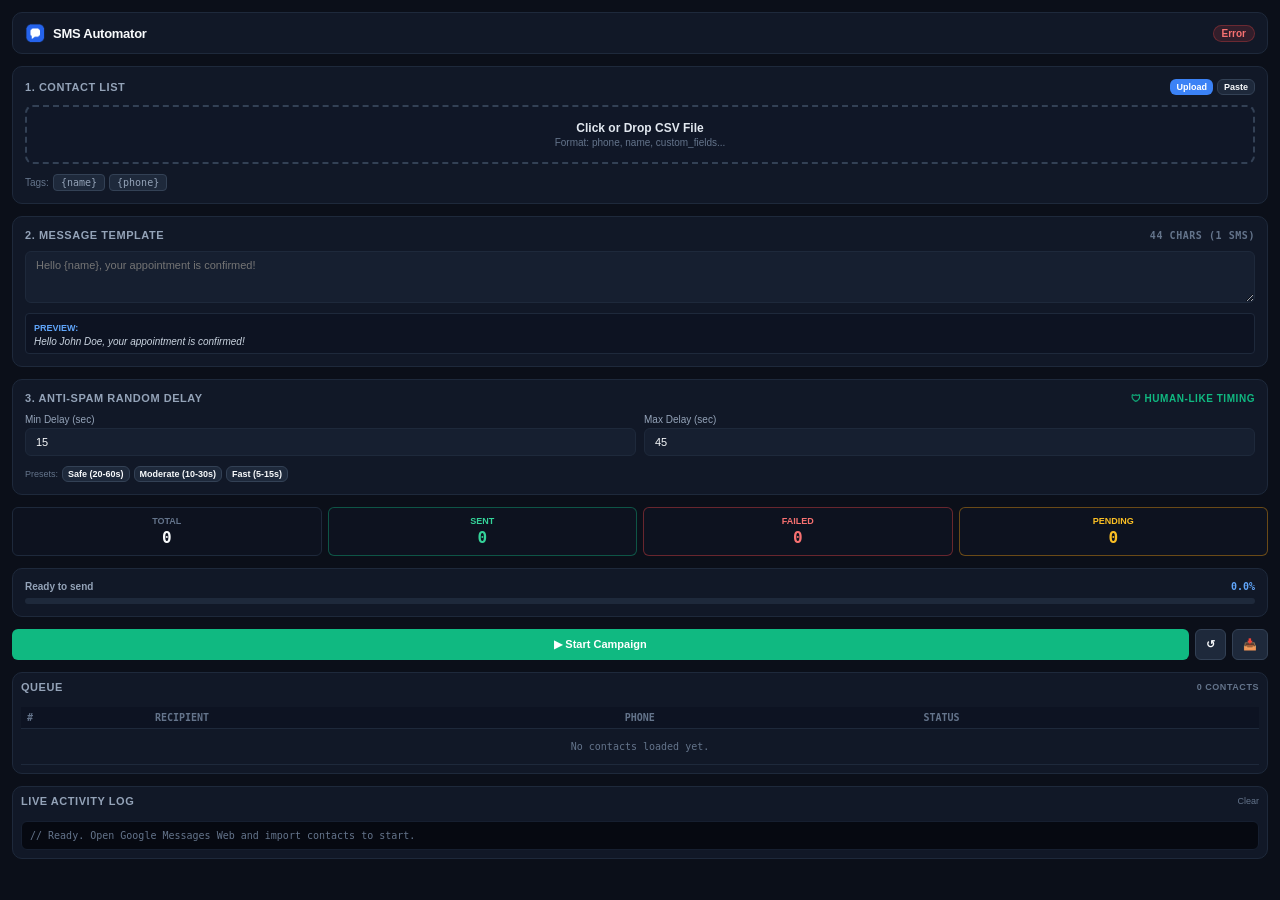
<file: chrome_extension/sidepanel.html>
<!DOCTYPE html>
<html lang="en">
<head>
    <meta charset="UTF-8">
    <meta name="viewport" content="width=device-width, initial-scale=1.0">
    <title>SMS Automator</title>
    <link rel="stylesheet" href="sidepanel.css">
</head>
<body>

    <!-- Header & Tab Connection Status -->
    <div class="card" style="padding: 10px 12px;">
        <div style="display: flex; align-items: center; justify-content: space-between;">
            <div style="display: flex; align-items: center; gap: 8px;">
                <img src="icons/icon-48.png" alt="Logo" style="width: 20px; height: 20px; border-radius: 4px;">
                <span style="font-weight: 800; font-size: 13px; letter-spacing: -0.02em;">SMS Automator</span>
            </div>
            <span id="tabStatusBadge" class="badge badge-amber">Checking Tab...</span>
        </div>
        <div id="tabNotice" style="display: none; font-size: 10px; color: #94a3b8; background: #0f172a; padding: 6px 8px; border-radius: 4px; border: 1px solid #1e293b; align-items: center; justify-content: space-between;">
            <span>Please open Google Messages Web</span>
            <button id="btnOpenMessages" class="btn btn-primary" style="padding: 3px 8px; font-size: 10px;">Open Tab</button>
        </div>
    </div>

    <!-- Step 1: Contacts Importer -->
    <div class="card">
        <div class="card-title">
            <span>1. Contact List</span>
            <div style="display: flex; gap: 4px;">
                <button id="btnTabUpload" class="btn btn-primary" style="padding: 2px 6px; font-size: 9px;">Upload</button>
                <button id="btnTabManual" class="btn btn-secondary" style="padding: 2px 6px; font-size: 9px;">Paste</button>
            </div>
        </div>

        <!-- Upload View -->
        <div id="viewUpload">
            <div id="dropzone" class="dropzone">
                <input type="file" id="fileInput" accept=".csv,.txt" style="display: none;">
                <p style="font-weight: 600; color: #e2e8f0;">Click or Drop CSV File</p>
                <p style="font-size: 10px; color: #64748b; margin-top: 2px;">Format: phone, name, custom_fields...</p>
            </div>
        </div>

        <!-- Manual Paste View -->
        <div id="viewManual" style="display: none;">
            <textarea id="manualInput" rows="3" placeholder="+12345678901, John Doe&#10;+19876543210, Alice Smith"></textarea>
            <button id="btnLoadManual" class="btn btn-secondary" style="width: 100%; margin-top: 6px;">Load Pasted Numbers</button>
        </div>

        <!-- Dynamic Tags -->
        <div id="tagPillsContainer" style="display: flex; flex-wrap: wrap; gap: 4px; align-items: center;">
            <span style="font-size: 10px; color: #64748b;">Tags:</span>
            <button class="tag-pill" data-tag="{name}">{name}</button>
            <button class="tag-pill" data-tag="{phone}">{phone}</button>
        </div>
    </div>

    <!-- Step 2: Message Template -->
    <div class="card">
        <div class="card-title">
            <span>2. Message Template</span>
            <span id="charCount" style="font-size: 10px; font-family: monospace; color: #64748b;">0 chars</span>
        </div>
        <textarea id="messageTemplate" rows="3" placeholder="Hello {name}, your appointment is confirmed!"></textarea>
        
        <!-- Live Preview -->
        <div style="background: #0d1322; padding: 6px 8px; border-radius: 4px; border: 1px solid #1e293b;">
            <span style="font-size: 9px; font-weight: 700; color: #60a5fa; text-transform: uppercase;">Preview:</span>
            <p id="previewText" style="font-size: 10px; color: #cbd5e1; margin-top: 2px; font-style: italic;">Hello John Doe, your appointment is confirmed!</p>
        </div>
    </div>

    <!-- Step 3: Anti-Spam & Random Delay Settings -->
    <div class="card">
        <div class="card-title">
            <span>3. Anti-Spam Random Delay</span>
            <span style="font-size: 10px; color: #10b981;">🛡 Human-like timing</span>
        </div>
        <div style="display: grid; grid-template-columns: 1fr 1fr; gap: 8px;">
            <div>
                <label style="font-size: 10px; color: #94a3b8; display: block; margin-bottom: 3px;">Min Delay (sec)</label>
                <input type="number" id="minDelay" value="15" min="2" max="300">
            </div>
            <div>
                <label style="font-size: 10px; color: #94a3b8; display: block; margin-bottom: 3px;">Max Delay (sec)</label>
                <input type="number" id="maxDelay" value="45" min="2" max="300">
            </div>
        </div>
        <div style="display: flex; gap: 4px; align-items: center;">
            <span style="font-size: 9px; color: #64748b;">Presets:</span>
            <button type="button" class="btn btn-secondary preset-btn" style="padding: 2px 5px; font-size: 9px;" data-min="20" data-max="60">Safe (20-60s)</button>
            <button type="button" class="btn btn-secondary preset-btn" style="padding: 2px 5px; font-size: 9px;" data-min="10" data-max="30">Moderate (10-30s)</button>
            <button type="button" class="btn btn-secondary preset-btn" style="padding: 2px 5px; font-size: 9px;" data-min="5" data-max="15">Fast (5-15s)</button>
        </div>
    </div>

    <!-- KPI Stats -->
    <div class="stats-grid">
        <div class="stat-box">
            <div class="stat-label">Total</div>
            <div id="statTotal" class="stat-value">0</div>
        </div>
        <div class="stat-box" style="border-color: rgba(16, 185, 129, 0.4);">
            <div class="stat-label" style="color: #34d399;">Sent</div>
            <div id="statSent" class="stat-value" style="color: #34d399;">0</div>
        </div>
        <div class="stat-box" style="border-color: rgba(239, 68, 68, 0.4);">
            <div class="stat-label" style="color: #f87171;">Failed</div>
            <div id="statFailed" class="stat-value" style="color: #f87171;">0</div>
        </div>
        <div class="stat-box" style="border-color: rgba(245, 158, 11, 0.4);">
            <div class="stat-label" style="color: #fbbf24;">Pending</div>
            <div id="statPending" class="stat-value" style="color: #fbbf24;">0</div>
        </div>
    </div>

    <!-- Progress & Countdown Banner -->
    <div class="card" style="gap: 6px;">
        <div style="display: flex; justify-content: space-between; font-size: 10px;">
            <span id="campaignStatusLabel" style="color: #94a3b8; font-weight: 600;">Ready to send</span>
            <span id="progressPercent" style="font-family: monospace; font-weight: 700; color: #60a5fa;">0.0%</span>
        </div>
        <div class="progress-container">
            <div id="progressBar" class="progress-bar"></div>
        </div>
        <div id="countdownBanner" style="display: none; background: rgba(59, 130, 246, 0.15); border: 1px solid rgba(59, 130, 246, 0.3); padding: 5px 8px; border-radius: 4px; font-size: 10px; color: #93c5fd; justify-content: space-between; align-items: center;">
            <span>⏳ Anti-Spam Pause in progress...</span>
            <span id="countdownTimer" style="font-weight: 800; font-family: monospace; background: #1e3a8a; color: #fff; padding: 1px 6px; border-radius: 3px;">0s</span>
        </div>
    </div>

    <!-- Campaign Action Controls -->
    <div style="display: flex; gap: 6px;">
        <button id="btnStart" class="btn btn-success" style="flex: 1; padding: 8px;">
            <span>▶ Start Campaign</span>
        </button>
        <button id="btnPause" class="btn btn-warning" style="display: none; flex: 1; padding: 8px;">
            <span>⏸ Pause</span>
        </button>
        <button id="btnResume" class="btn btn-success" style="display: none; flex: 1; padding: 8px;">
            <span>▶ Resume</span>
        </button>
        <button id="btnStop" class="btn btn-danger" style="display: none; padding: 8px 12px;">
            <span>⏹ Stop</span>
        </button>
        <button id="btnReset" class="btn btn-secondary" style="padding: 8px 10px;" title="Reset Status">
            <span>↺</span>
        </button>
        <button id="btnExport" class="btn btn-secondary" style="padding: 8px 10px;" title="Export CSV">
            <span>📥</span>
        </button>
    </div>

    <!-- Contacts Queue Table -->
    <div class="card" style="padding: 8px; max-height: 180px; overflow-y: auto;">
        <div class="card-title" style="margin-bottom: 4px;">
            <span>Queue</span>
            <span id="queueCount" style="font-size: 9px; color: #64748b;">0 contacts</span>
        </div>
        <table>
            <thead>
                <tr>
                    <th>#</th>
                    <th>Recipient</th>
                    <th>Phone</th>
                    <th>Status</th>
                </tr>
            </thead>
            <tbody id="queueTbody">
                <tr>
                    <td colspan="4" style="text-align: center; color: #64748b; padding: 12px 0;">No contacts loaded yet.</td>
                </tr>
            </tbody>
        </table>
    </div>

    <!-- Activity Log -->
    <div class="card" style="padding: 8px;">
        <div class="card-title" style="margin-bottom: 4px;">
            <span>Live Activity Log</span>
            <button id="btnClearLog" style="background: none; border: none; color: #64748b; font-size: 9px; cursor: pointer;">Clear</button>
        </div>
        <div id="terminal" class="terminal">
            <div style="color: #64748b;">// Ready. Open Google Messages Web and import contacts to start.</div>
        </div>
    </div>

    <script src="sidepanel.js"></script>
</body>
</html>
</file>
<file: chrome_extension/sidepanel.css>
:root {
    --bg-main: #0b0f19;
    --bg-card: #111827;
    --bg-card-hover: #1f2937;
    --bg-input: #161f30;
    --border-color: #1e293b;
    --text-primary: #f8fafc;
    --text-secondary: #94a3b8;
    --text-muted: #64748b;
    --accent-blue: #3b82f6;
    --accent-emerald: #10b981;
    --accent-amber: #f59e0b;
    --accent-rose: #ef4444;
}

* {
    box-sizing: border-box;
    margin: 0;
    padding: 0;
}

body {
    font-family: -apple-system, BlinkMacSystemFont, "Segoe UI", Roboto, Helvetica, Arial, sans-serif;
    background-color: var(--bg-main);
    color: var(--text-primary);
    font-size: 12px;
    padding: 12px;
    display: flex;
    flex-direction: column;
    gap: 12px;
    min-width: 320px;
    overflow-x: hidden;
}

/* Custom Scrollbars */
::-webkit-scrollbar {
    width: 5px;
    height: 5px;
}
::-webkit-scrollbar-track {
    background: #090d16;
}
::-webkit-scrollbar-thumb {
    background: #1e293b;
    border-radius: 4px;
}
::-webkit-scrollbar-thumb:hover {
    background: #334155;
}

.card {
    background: var(--bg-card);
    border: 1px solid var(--border-color);
    border-radius: 10px;
    padding: 12px;
    display: flex;
    flex-direction: column;
    gap: 10px;
}

.card-title {
    font-size: 11px;
    font-weight: 700;
    text-transform: uppercase;
    letter-spacing: 0.05em;
    color: var(--text-secondary);
    display: flex;
    align-items: center;
    justify-content: space-between;
}

.badge {
    padding: 2px 8px;
    border-radius: 9999px;
    font-size: 10px;
    font-weight: 600;
    display: inline-flex;
    align-items: center;
    gap: 4px;
}
.badge-emerald { background: rgba(16, 185, 129, 0.15); color: #34d399; border: 1px solid rgba(16, 185, 129, 0.3); }
.badge-amber { background: rgba(245, 158, 11, 0.15); color: #fbbf24; border: 1px solid rgba(245, 158, 11, 0.3); }
.badge-rose { background: rgba(239, 68, 68, 0.15); color: #f87171; border: 1px solid rgba(239, 68, 68, 0.3); }
.badge-blue { background: rgba(59, 130, 246, 0.15); color: #60a5fa; border: 1px solid rgba(59, 130, 246, 0.3); }
.badge-gray { background: #1e293b; color: #94a3b8; border: 1px solid #334155; }

/* Buttons */
.btn {
    border: none;
    border-radius: 6px;
    font-size: 11px;
    font-weight: 600;
    padding: 7px 12px;
    cursor: pointer;
    display: inline-flex;
    align-items: center;
    justify-content: center;
    gap: 6px;
    transition: all 0.15s ease;
}
.btn-primary { background: var(--accent-blue); color: #fff; }
.btn-primary:hover { background: #2563eb; }
.btn-success { background: var(--accent-emerald); color: #fff; }
.btn-success:hover { background: #059669; }
.btn-warning { background: var(--accent-amber); color: #fff; }
.btn-warning:hover { background: #d97706; }
.btn-danger { background: var(--accent-rose); color: #fff; }
.btn-danger:hover { background: #dc2626; }
.btn-secondary { background: #1e293b; color: var(--text-primary); border: 1px solid #334155; }
.btn-secondary:hover { background: #334155; }

/* Inputs */
input[type="text"], input[type="number"], textarea, select {
    width: 100%;
    background: var(--bg-input);
    border: 1px solid var(--border-color);
    border-radius: 6px;
    color: var(--text-primary);
    padding: 7px 10px;
    font-size: 11px;
    font-family: inherit;
    outline: none;
}
input:focus, textarea:focus, select:focus {
    border-color: var(--accent-blue);
}

/* Tag Pills */
.tag-pill {
    background: #1e293b;
    border: 1px solid #334155;
    color: #94a3b8;
    padding: 2px 7px;
    border-radius: 4px;
    font-size: 10px;
    font-family: monospace;
    cursor: pointer;
}
.tag-pill:hover {
    background: var(--accent-blue);
    color: #fff;
    border-color: #60a5fa;
}

/* Stats grid */
.stats-grid {
    display: grid;
    grid-template-columns: repeat(4, 1fr);
    gap: 6px;
}
.stat-box {
    background: #0d121f;
    border: 1px solid var(--border-color);
    border-radius: 6px;
    padding: 8px;
    text-align: center;
}
.stat-label { font-size: 9px; color: var(--text-muted); font-weight: 600; text-transform: uppercase; }
.stat-value { font-size: 16px; font-weight: 800; font-family: monospace; margin-top: 2px; }

/* Progress bar */
.progress-container {
    background: #1e293b;
    border-radius: 9999px;
    height: 6px;
    overflow: hidden;
    width: 100%;
}
.progress-bar {
    background: linear-gradient(90deg, #3b82f6, #10b981);
    height: 100%;
    width: 0%;
    transition: width 0.3s ease;
}

/* Dropzone */
.dropzone {
    border: 2px dashed #334155;
    border-radius: 8px;
    padding: 14px;
    text-align: center;
    cursor: pointer;
    background: rgba(15, 23, 42, 0.4);
    transition: border-color 0.2s ease;
}
.dropzone:hover {
    border-color: var(--accent-blue);
}

/* Table */
table {
    width: 100%;
    border-collapse: collapse;
    font-size: 10px;
    font-family: monospace;
}
th, td {
    padding: 5px 6px;
    text-align: left;
    border-bottom: 1px solid #1e293b;
}
th {
    color: var(--text-muted);
    font-weight: 600;
    text-transform: uppercase;
    background: #0d1322;
    position: sticky;
    top: 0;
}
tr:hover {
    background: rgba(30, 41, 59, 0.5);
}

/* Terminal Console */
.terminal {
    background: #060911;
    border: 1px solid #161f30;
    border-radius: 6px;
    padding: 8px;
    font-family: monospace;
    font-size: 10px;
    max-height: 110px;
    overflow-y: auto;
    display: flex;
    flex-direction: column;
    gap: 2px;
}
</file>
